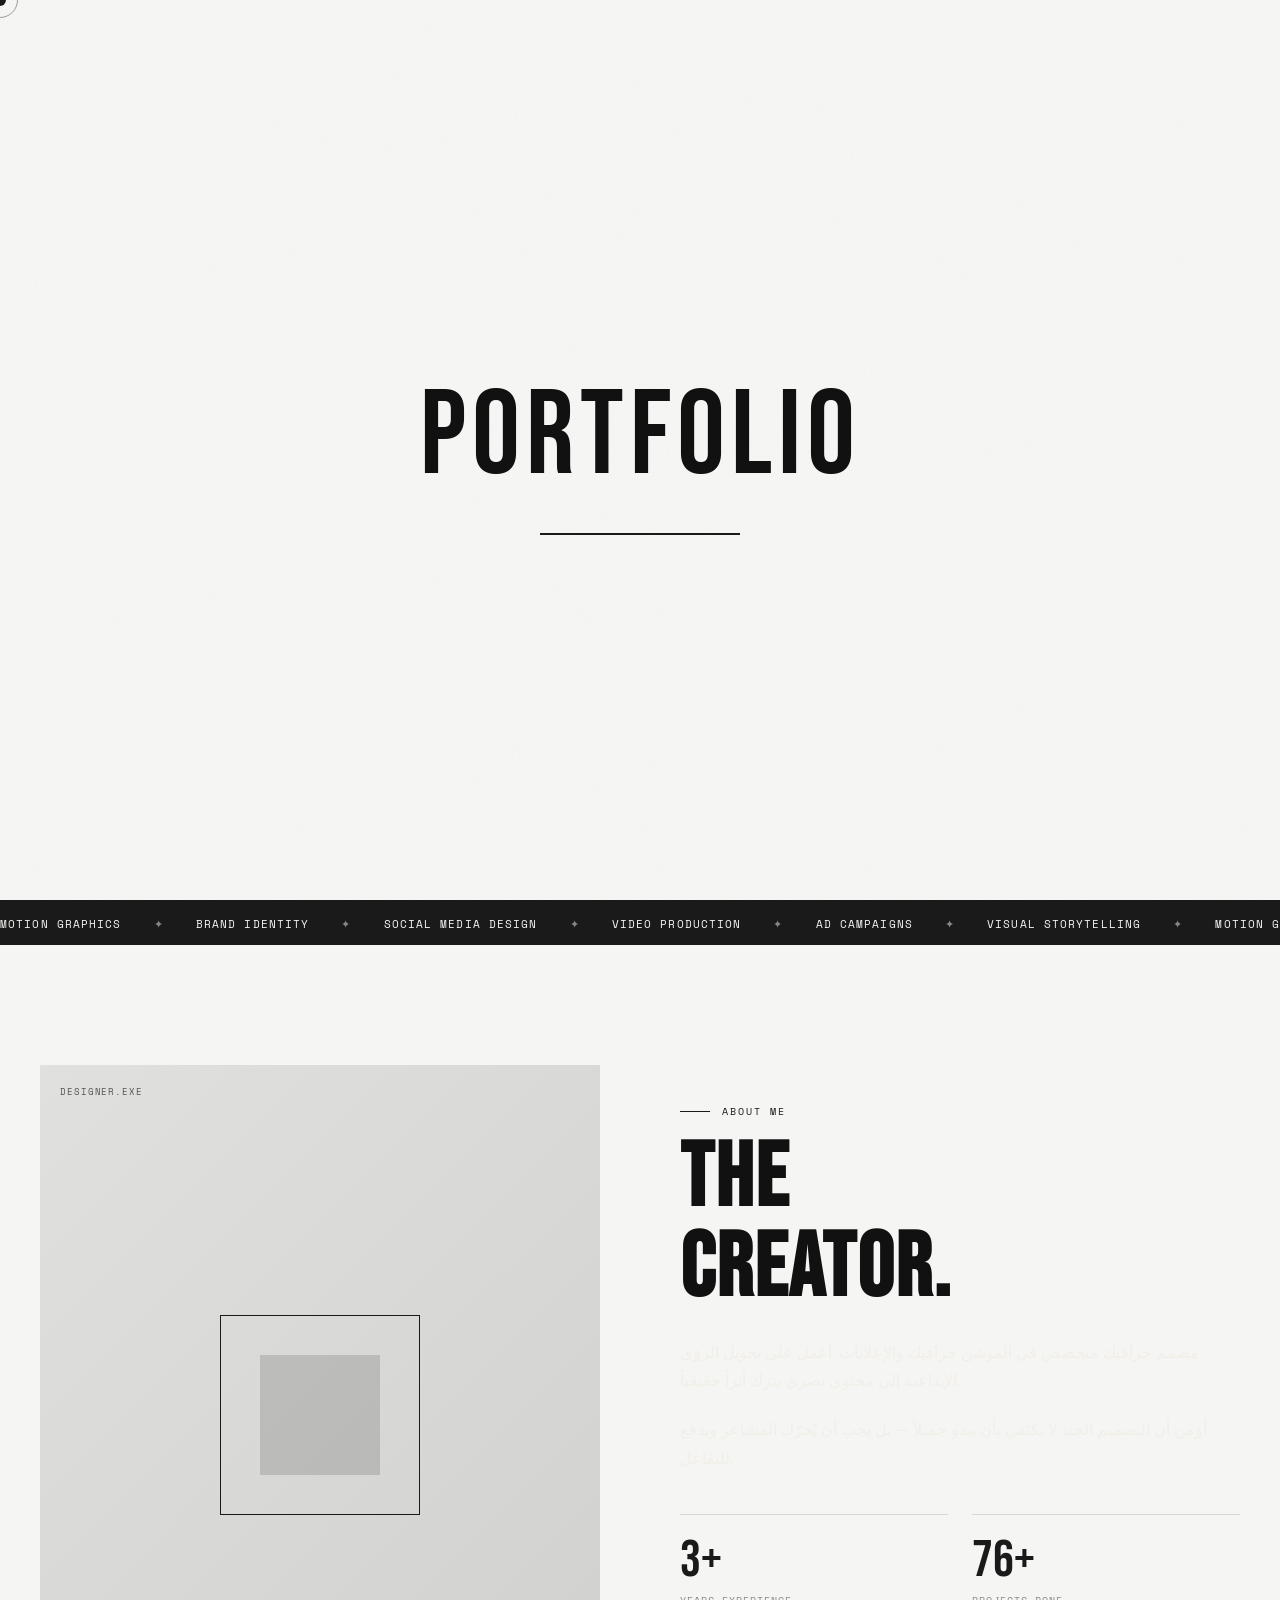
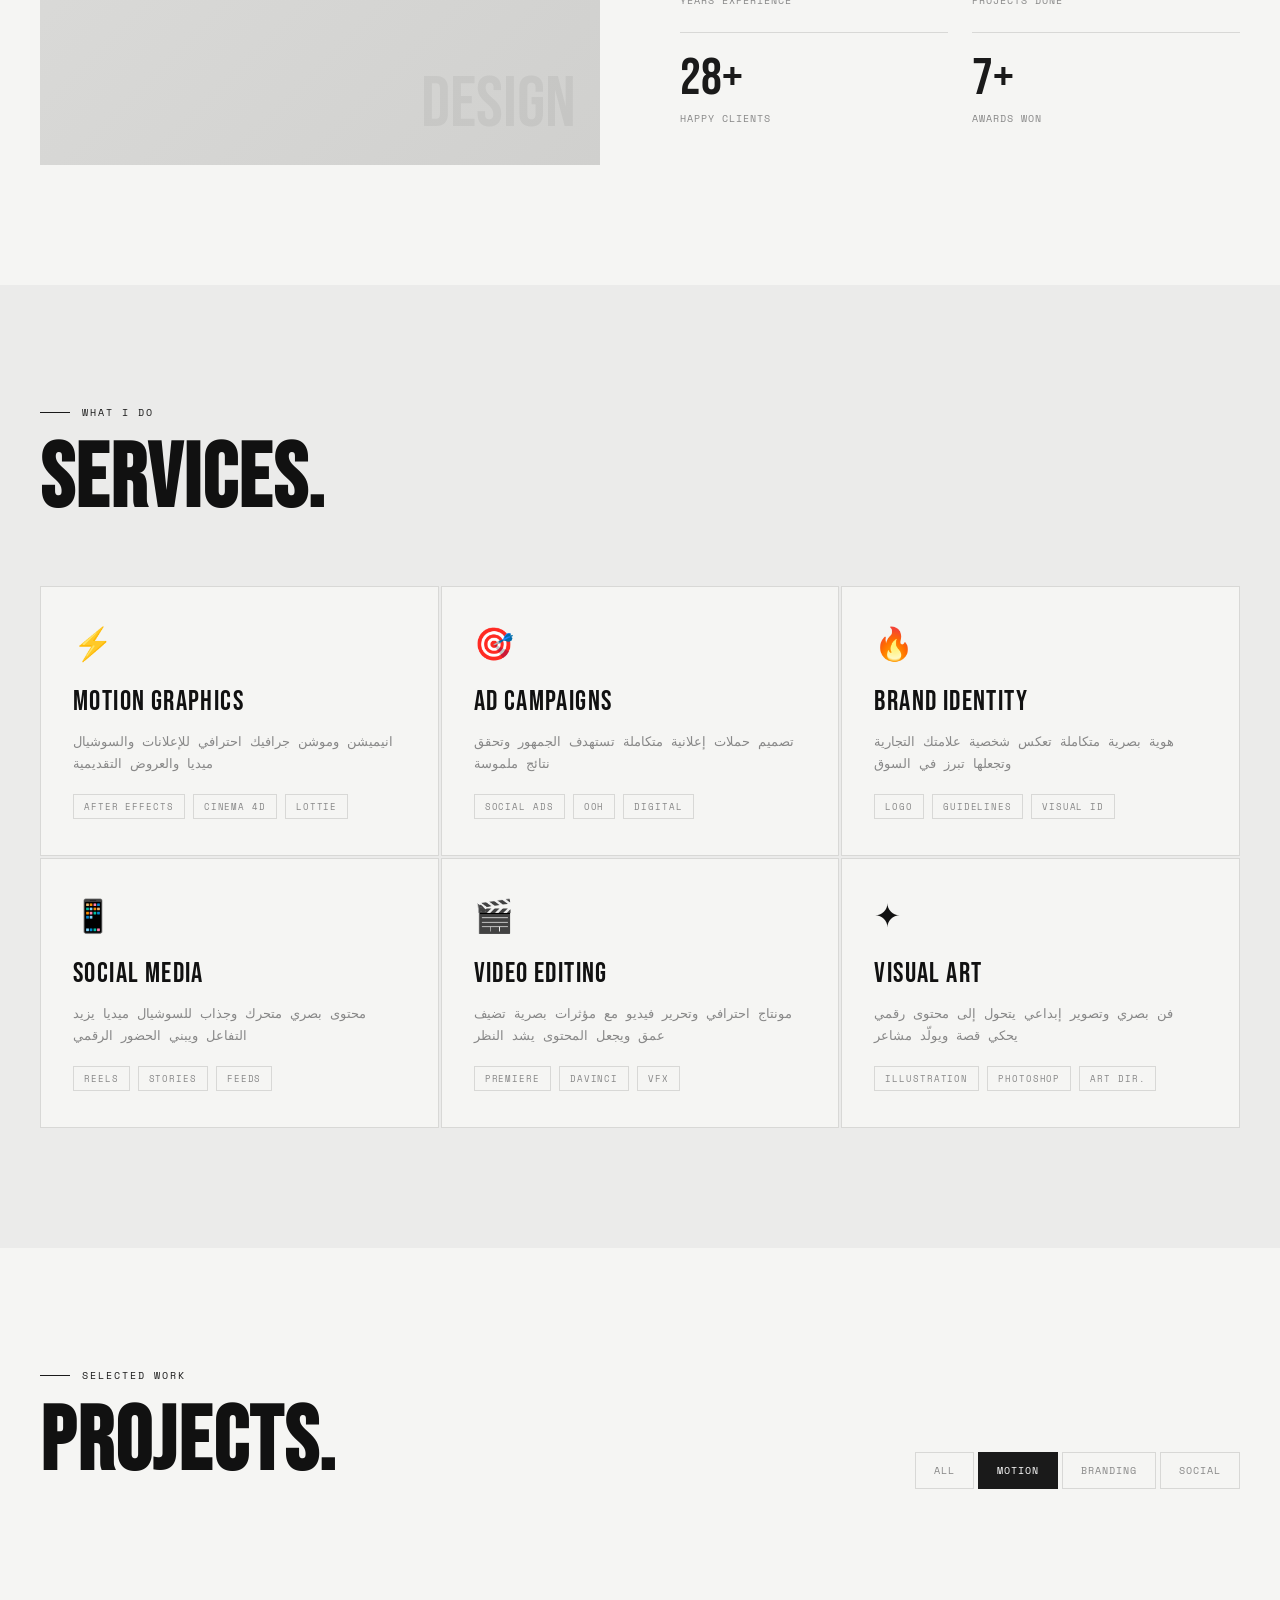
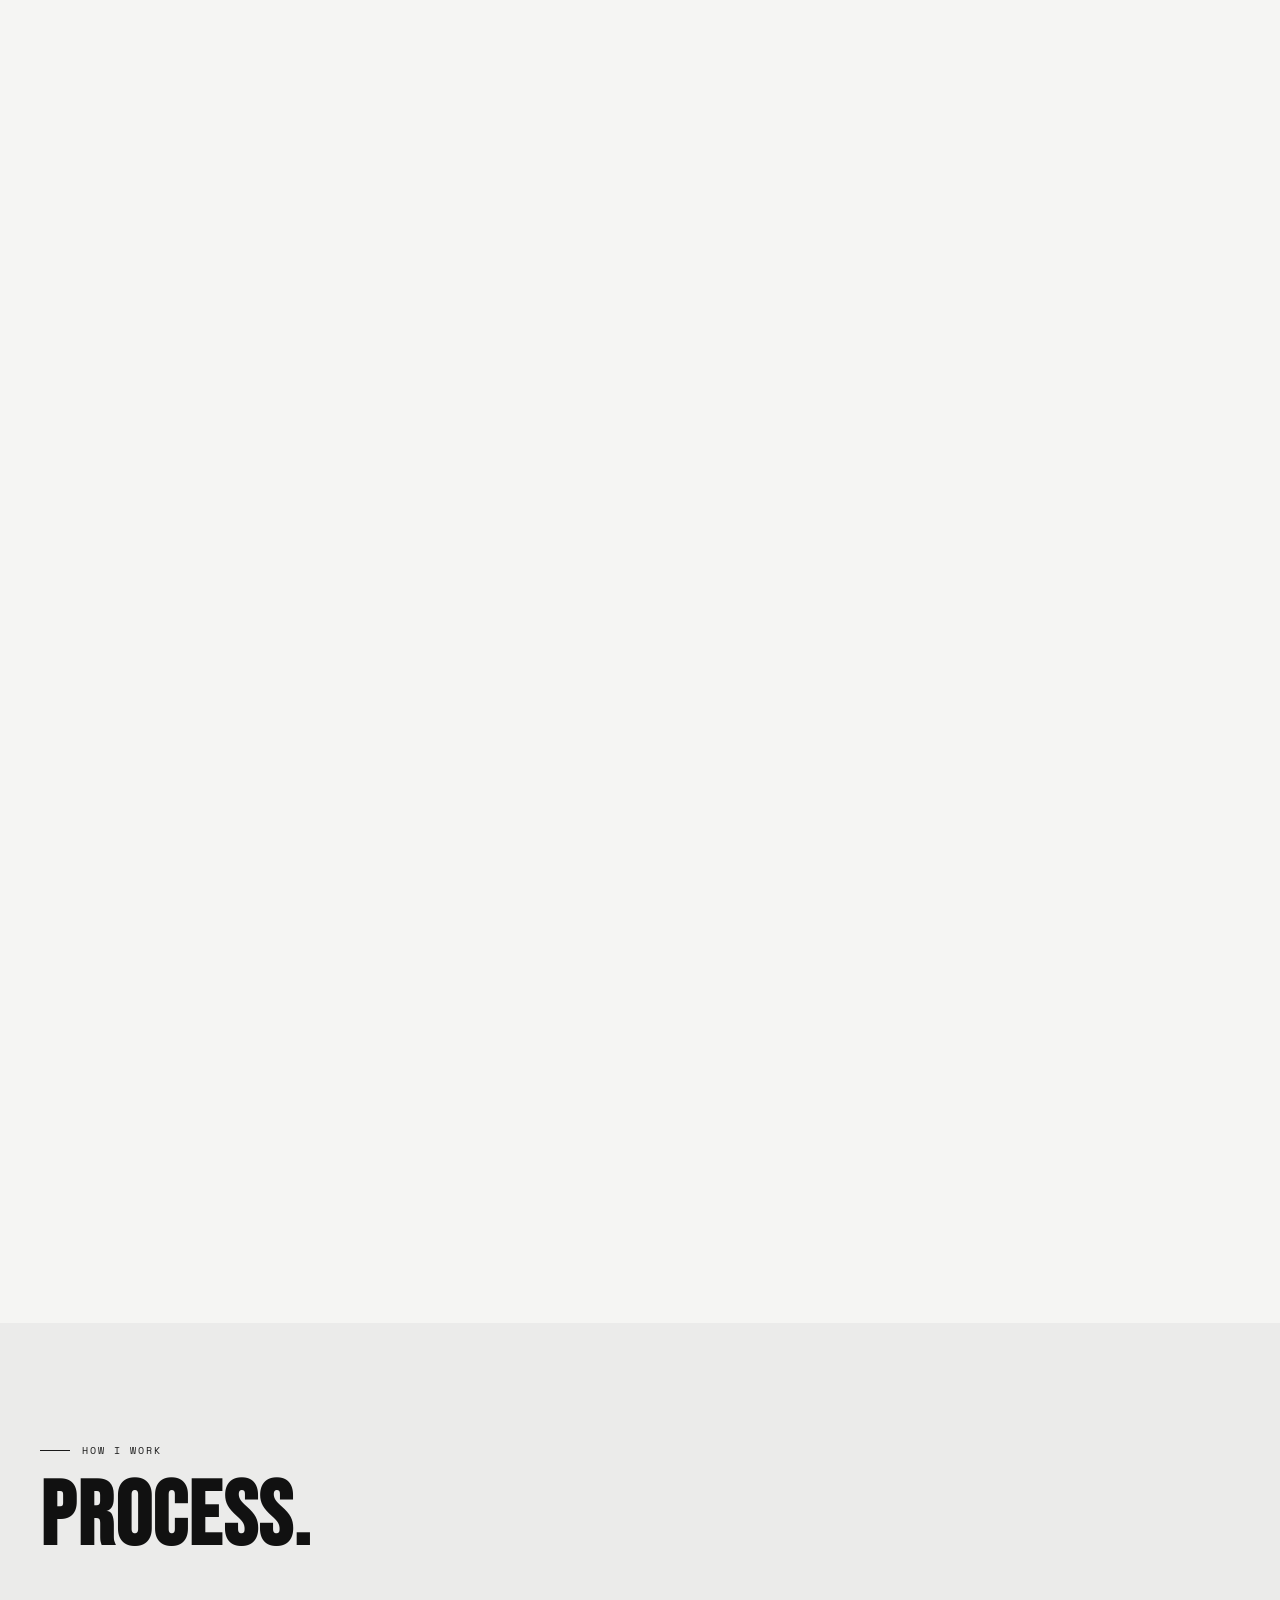
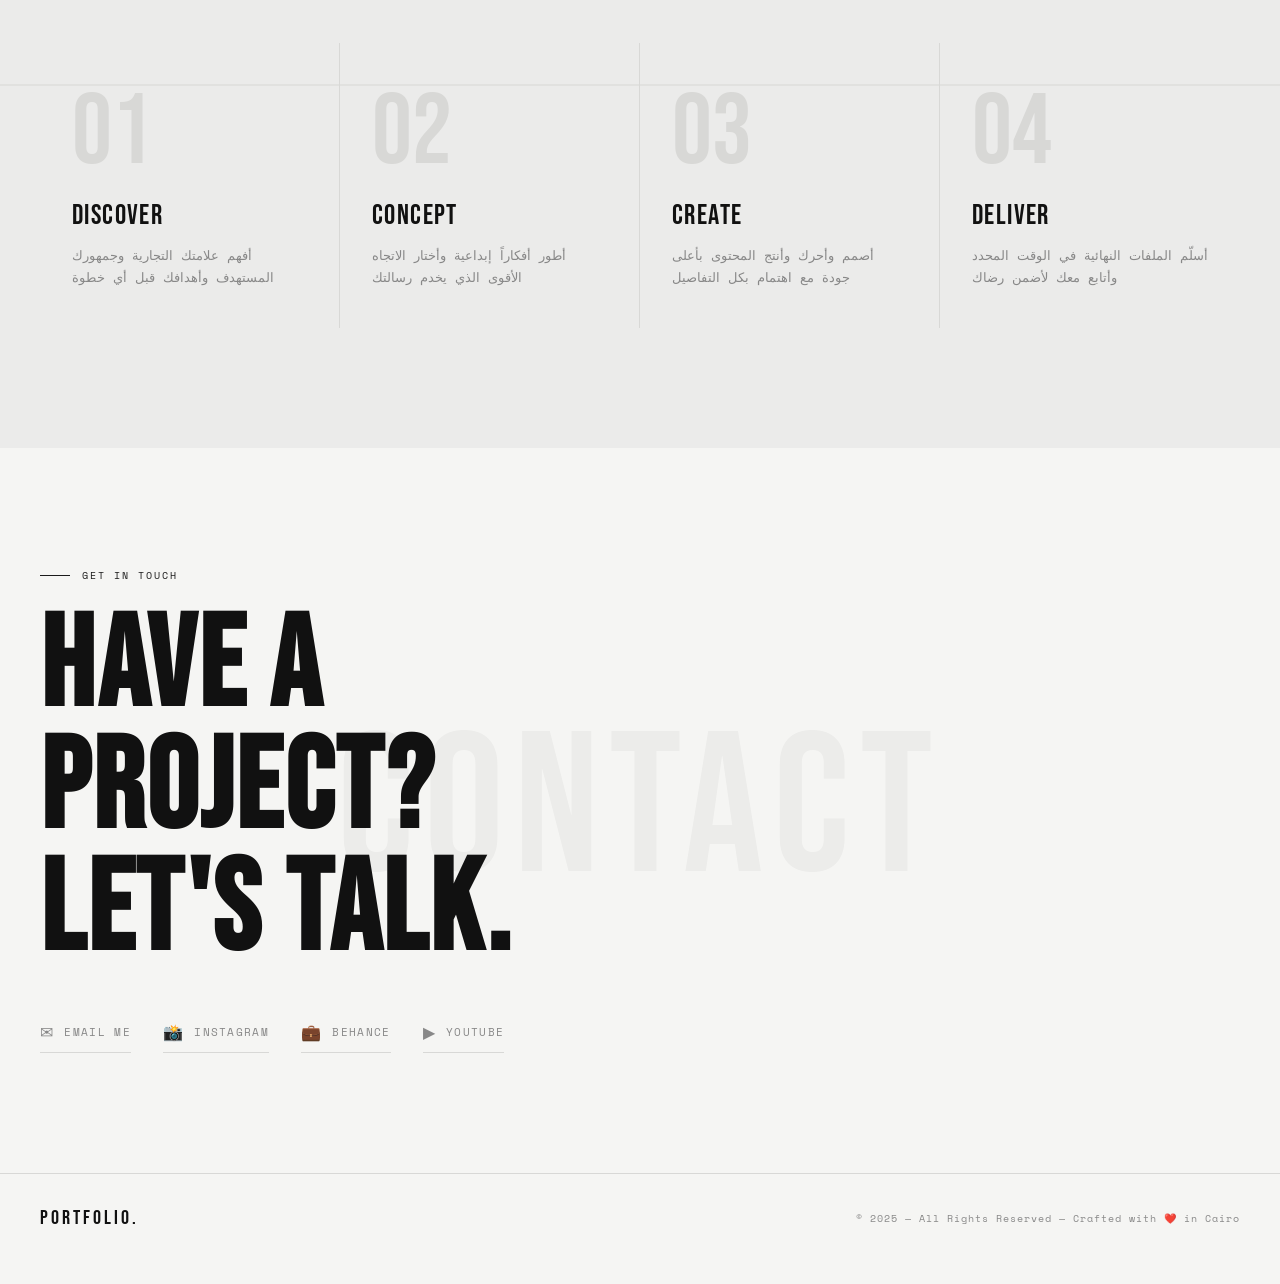
<file: index.html>
<!DOCTYPE html>
<html lang="en">

<head>
    <meta charset="UTF-8">
    <meta name="viewport" content="width=device-width, initial-scale=1.0">
    <title>PORTFOLIO — Motion & Visual Design</title>
    <link rel="preconnect" href="https://fonts.googleapis.com">
    <link
        href="https://fonts.googleapis.com/css2?family=Bebas+Neue&family=Space+Mono:ital,wght@0,400;0,700;1,400&family=DM+Sans:wght@300;400;500&display=swap"
        rel="stylesheet">
    <style>
        :root {
            --bg: #f5f5f3;
            --surface: #ebebea;
            --border: #d8d8d6;
            --accent: #1a1a1a;
            --accent2: #555555;
            --text: #111111;
            --muted: #888888;
            --font-display: 'Bebas Neue', sans-serif;
            --font-mono: 'Space Mono', monospace;
            --font-body: 'DM Sans', sans-serif;
        }

        *,
        *::before,
        *::after {
            box-sizing: border-box;
            margin: 0;
            padding: 0;
        }

        html {
            scroll-behavior: smooth;
        }

        body {
            background: var(--bg);
            color: var(--text);
            font-family: var(--font-body);
            overflow-x: hidden;
            cursor: none;
        }

        /* CUSTOM CURSOR */
        #cursor {
            width: 12px;
            height: 12px;
            background: var(--accent);
            border-radius: 50%;
            position: fixed;
            top: 0;
            left: 0;
            pointer-events: none;
            z-index: 9999;
            transition: transform 0.15s ease, width 0.2s, height 0.2s, background 0.2s;
            transform: translate(-50%, -50%);
        }

        #cursor-ring {
            width: 36px;
            height: 36px;
            border: 1px solid rgba(26, 26, 26, 0.4);
            border-radius: 50%;
            position: fixed;
            top: 0;
            left: 0;
            pointer-events: none;
            z-index: 9998;
            transform: translate(-50%, -50%);
            transition: all 0.35s cubic-bezier(0.23, 1, 0.32, 1);
        }

        body:hover #cursor {
            opacity: 1;
        }

        .hoverable:hover~* #cursor,
        a:hover #cursor {
            transform: translate(-50%, -50%) scale(2);
        }

        /* NOISE OVERLAY */
        body::before {
            content: '';
            position: fixed;
            inset: 0;
            background-image: url("data:image/svg+xml,%3Csvg viewBox='0 0 256 256' xmlns='http://www.w3.org/2000/svg'%3E%3Cfilter id='noise'%3E%3CfeTurbulence type='fractalNoise' baseFrequency='0.9' numOctaves='4' stitchTiles='stitch'/%3E%3C/filter%3E%3Crect width='100%25' height='100%25' filter='url(%23noise)' opacity='0.04'/%3E%3C/svg%3E");
            pointer-events: none;
            z-index: 9000;
            opacity: 0.15;
        }

        /* LOADER */
        #loader {
            position: fixed;
            inset: 0;
            background: var(--bg);
            z-index: 8000;
            display: flex;
            align-items: center;
            justify-content: center;
            flex-direction: column;
            transition: opacity 0.6s ease, visibility 0.6s;
        }

        #loader.hidden {
            opacity: 0;
            visibility: hidden;
        }

        .loader-text {
            font-family: var(--font-display);
            font-size: clamp(60px, 12vw, 120px);
            letter-spacing: 0.05em;
            overflow: hidden;
        }

        .loader-text span {
            display: inline-block;
            animation: slideUp 0.8s cubic-bezier(0.23, 1, 0.32, 1) forwards;
            opacity: 0;
            transform: translateY(100%);
        }

        .loader-bar {
            width: 200px;
            height: 2px;
            background: var(--border);
            margin-top: 24px;
            overflow: hidden;
        }

        .loader-bar-fill {
            height: 100%;
            background: var(--accent);
            animation: loadBar 1.8s cubic-bezier(0.23, 1, 0.32, 1) forwards;
            width: 0;
        }

        @keyframes loadBar {
            to {
                width: 100%;
            }
        }

        @keyframes slideUp {
            to {
                opacity: 1;
                transform: translateY(0);
            }
        }

        /* NAV */
        nav {
            position: fixed;
            top: 0;
            left: 0;
            right: 0;
            z-index: 100;
            display: flex;
            align-items: center;
            justify-content: space-between;
            padding: 20px 40px;
            mix-blend-mode: difference;
        }

        .nav-logo {
            font-family: var(--font-display);
            font-size: 22px;
            letter-spacing: 0.15em;
            color: var(--text);
            text-decoration: none;
        }

        .nav-links {
            display: flex;
            gap: 32px;
            list-style: none;
        }

        .nav-links a {
            font-family: var(--font-mono);
            font-size: 11px;
            letter-spacing: 0.1em;
            text-transform: uppercase;
            color: var(--text);
            text-decoration: none;
            opacity: 0.6;
            transition: opacity 0.2s;
        }

        .nav-links a:hover {
            opacity: 1;
        }

        /* HERO */
        #hero {
            min-height: 100vh;
            display: flex;
            flex-direction: column;
            justify-content: flex-end;
            padding: 0 40px 60px;
            position: relative;
            overflow: hidden;
        }

        .hero-marquee-bg {
            position: absolute;
            top: 0;
            left: 0;
            right: 0;
            height: 100%;
            display: flex;
            align-items: center;
            overflow: hidden;
            opacity: 0.04;
            pointer-events: none;
        }

        .hero-marquee-text {
            font-family: var(--font-display);
            font-size: clamp(120px, 20vw, 220px);
            white-space: nowrap;
            animation: marquee 12s linear infinite;
            letter-spacing: 0.05em;
        }

        @keyframes marquee {
            from {
                transform: translateX(0);
            }

            to {
                transform: translateX(-50%);
            }
        }

        .hero-tag {
            font-family: var(--font-mono);
            font-size: 11px;
            letter-spacing: 0.15em;
            text-transform: uppercase;
            color: var(--accent);
            margin-bottom: 20px;
            opacity: 0;
            animation: fadeUp 0.8s 2s ease forwards;
        }

        .hero-title {
            font-family: var(--font-display);
            font-size: clamp(80px, 14vw, 180px);
            line-height: 0.9;
            letter-spacing: 0.02em;
            overflow: hidden;
            opacity: 0;
            animation: fadeUp 1s 2.1s cubic-bezier(0.23, 1, 0.32, 1) forwards;
        }

        .hero-title em {
            font-style: normal;
            color: var(--accent);
            -webkit-text-stroke: 0px;
        }

        .hero-subtitle {
            font-family: var(--font-body);
            font-size: clamp(14px, 1.5vw, 18px);
            font-weight: 300;
            color: var(--muted);
            margin-top: 28px;
            max-width: 480px;
            line-height: 1.7;
            opacity: 0;
            animation: fadeUp 0.8s 2.4s ease forwards;
        }

        .hero-cta {
            margin-top: 48px;
            display: flex;
            gap: 20px;
            align-items: center;
            opacity: 0;
            animation: fadeUp 0.8s 2.6s ease forwards;
        }

        .btn-primary {
            font-family: var(--font-mono);
            font-size: 12px;
            letter-spacing: 0.12em;
            text-transform: uppercase;
            padding: 16px 36px;
            background: var(--accent);
            color: #fff;
            text-decoration: none;
            display: inline-block;
            clip-path: polygon(0 0, calc(100% - 12px) 0, 100% 12px, 100% 100%, 12px 100%, 0 calc(100% - 12px));
            transition: background 0.2s, transform 0.2s;
        }

        .btn-primary:hover {
            background: #333;
            transform: translateY(-2px);
        }

        .btn-ghost {
            font-family: var(--font-mono);
            font-size: 12px;
            letter-spacing: 0.12em;
            text-transform: uppercase;
            color: var(--muted);
            text-decoration: none;
            display: flex;
            align-items: center;
            gap: 8px;
            transition: color 0.2s, gap 0.2s;
        }

        .btn-ghost:hover {
            color: var(--text);
            gap: 14px;
        }

        .btn-ghost::after {
            content: '→';
        }

        .hero-scroll-indicator {
            position: absolute;
            bottom: 60px;
            right: 40px;
            display: flex;
            flex-direction: column;
            align-items: center;
            gap: 8px;
            opacity: 0;
            animation: fadeUp 0.8s 3s ease forwards;
        }

        .scroll-line {
            width: 1px;
            height: 60px;
            background: linear-gradient(to bottom, transparent, var(--accent));
            animation: scrollPulse 2s ease infinite;
        }

        @keyframes scrollPulse {

            0%,
            100% {
                opacity: 0.3;
                transform: scaleY(0.8);
            }

            50% {
                opacity: 1;
                transform: scaleY(1);
            }
        }

        .scroll-txt {
            font-family: var(--font-mono);
            font-size: 9px;
            letter-spacing: 0.15em;
            text-transform: uppercase;
            color: var(--muted);
            writing-mode: vertical-rl;
        }

        @keyframes fadeUp {
            from {
                opacity: 0;
                transform: translateY(30px);
            }

            to {
                opacity: 1;
                transform: translateY(0);
            }
        }

        /* TICKER BAR */
        .ticker-bar {
            background: var(--accent);
            padding: 12px 0;
            overflow: hidden;
            white-space: nowrap;
        }

        .ticker-content {
            display: inline-block;
            animation: ticker 20s linear infinite;
            font-family: var(--font-mono);
            font-size: 11px;
            letter-spacing: 0.1em;
            text-transform: uppercase;
            color: #f5f5f3;
        }

        .ticker-sep {
            margin: 0 24px;
            opacity: 0.5;
        }

        @keyframes ticker {
            from {
                transform: translateX(0);
            }

            to {
                transform: translateX(-50%);
            }
        }

        /* SECTIONS */
        section {
            padding: 120px 40px;
        }

        .section-label {
            font-family: var(--font-mono);
            font-size: 10px;
            letter-spacing: 0.2em;
            text-transform: uppercase;
            color: var(--accent);
            margin-bottom: 16px;
            display: flex;
            align-items: center;
            gap: 12px;
        }

        .section-label::before {
            content: '';
            width: 30px;
            height: 1px;
            background: var(--accent);
        }

        .section-title {
            font-family: var(--font-display);
            font-size: clamp(50px, 7vw, 90px);
            line-height: 1;
            letter-spacing: 0.02em;
        }

        /* ABOUT */
        #about {
            display: grid;
            grid-template-columns: 1fr 1fr;
            gap: 80px;
            align-items: center;
        }

        .about-visual {
            position: relative;
            aspect-ratio: 4/5;
            background: var(--surface);
            overflow: hidden;
        }

        .about-visual-inner {
            position: absolute;
            inset: 0;
            background: linear-gradient(135deg, #e0e0de 0%, #d0d0ce 100%);
            display: flex;
            align-items: center;
            justify-content: center;
        }

        .about-shape {
            width: 200px;
            height: 200px;
            border: 1px solid var(--accent);
            animation: morphShape 6s ease infinite;
        }

        @keyframes morphShape {

            0%,
            100% {
                border-radius: 0;
                transform: rotate(0deg) scale(1);
            }

            33% {
                border-radius: 50%;
                transform: rotate(45deg) scale(0.8);
            }

            66% {
                border-radius: 30%;
                transform: rotate(90deg) scale(1.1);
            }
        }

        .about-shape-2 {
            position: absolute;
            width: 120px;
            height: 120px;
            background: var(--accent);
            opacity: 0.15;
            animation: morphShape 6s ease infinite reverse;
        }

        .about-visual::after {
            content: 'DESIGN';
            position: absolute;
            bottom: 24px;
            right: 24px;
            font-family: var(--font-display);
            font-size: 72px;
            color: rgba(26, 26, 26, 0.06);
            line-height: 1;
        }

        .about-corner {
            position: absolute;
            top: 20px;
            left: 20px;
            font-family: var(--font-mono);
            font-size: 9px;
            letter-spacing: 0.1em;
            color: var(--accent);
            opacity: 0.7;
        }

        .about-text p {
            font-size: 16px;
            line-height: 1.8;
            color: rgba(240, 236, 228, 0.75);
            margin-bottom: 20px;
        }

        .about-stats {
            display: grid;
            grid-template-columns: 1fr 1fr;
            gap: 24px;
            margin-top: 40px;
        }

        .stat {
            border-top: 1px solid var(--border);
            padding-top: 20px;
        }

        .stat-num {
            font-family: var(--font-display);
            font-size: 52px;
            line-height: 1;
            color: var(--accent);
        }

        .stat-label {
            font-family: var(--font-mono);
            font-size: 10px;
            letter-spacing: 0.1em;
            text-transform: uppercase;
            color: var(--muted);
            margin-top: 6px;
        }

        /* SKILLS */
        #skills {
            background: var(--surface);
        }

        .skills-grid {
            display: grid;
            grid-template-columns: repeat(3, 1fr);
            gap: 2px;
            margin-top: 60px;
        }

        .skill-card {
            background: var(--bg);
            padding: 36px 32px;
            border: 1px solid var(--border);
            transition: border-color 0.3s, transform 0.3s;
            position: relative;
            overflow: hidden;
        }

        .skill-card::before {
            content: '';
            position: absolute;
            top: 0;
            left: 0;
            width: 3px;
            height: 0;
            background: var(--accent);
            transition: height 0.3s;
        }

        .skill-card:hover {
            border-color: rgba(255, 60, 0, 0.3);
            transform: translateY(-4px);
        }

        .skill-card:hover::before {
            height: 100%;
        }

        .skill-icon {
            font-size: 32px;
            margin-bottom: 20px;
            display: block;
        }

        .skill-name {
            font-family: var(--font-display);
            font-size: 28px;
            letter-spacing: 0.05em;
            margin-bottom: 12px;
        }

        .skill-desc {
            font-size: 13px;
            line-height: 1.7;
            color: var(--muted);
            font-family: var(--font-mono);
        }

        .skill-tags {
            display: flex;
            flex-wrap: wrap;
            gap: 8px;
            margin-top: 20px;
        }

        .tag {
            font-family: var(--font-mono);
            font-size: 9px;
            letter-spacing: 0.1em;
            text-transform: uppercase;
            padding: 5px 10px;
            border: 1px solid var(--border);
            color: var(--muted);
            transition: all 0.2s;
        }

        .skill-card:hover .tag {
            border-color: var(--accent);
            color: var(--accent);
        }

        /* PORTFOLIO */
        #portfolio {}

        .portfolio-header {
            display: flex;
            justify-content: space-between;
            align-items: flex-end;
            margin-bottom: 60px;
        }

        .portfolio-filter {
            display: flex;
            gap: 4px;
        }

        .filter-btn {
            font-family: var(--font-mono);
            font-size: 10px;
            letter-spacing: 0.1em;
            text-transform: uppercase;
            padding: 10px 18px;
            border: 1px solid var(--border);
            background: transparent;
            color: var(--muted);
            cursor: none;
            transition: all 0.2s;
        }

        .filter-btn.active,
        .filter-btn:hover {
            background: var(--accent);
            color: #fff;
            border-color: var(--accent);
        }

        .portfolio-grid {
            display: grid;
            grid-template-columns: repeat(12, 1fr);
            grid-template-rows: auto;
            gap: 16px;
        }

        .work-item {
            position: relative;
            overflow: hidden;
            background: var(--surface);
            cursor: none;
            transition: transform 0.4s cubic-bezier(0.23, 1, 0.32, 1);
        }

        .work-item:hover {
            transform: scale(0.98);
        }

        .work-item:nth-child(1) {
            grid-column: span 7;
            grid-row: span 1;
        }

        .work-item:nth-child(2) {
            grid-column: span 5;
            grid-row: span 1;
        }

        .work-item:nth-child(3) {
            grid-column: span 4;
            grid-row: span 1;
        }

        .work-item:nth-child(4) {
            grid-column: span 4;
            grid-row: span 1;
        }

        .work-item:nth-child(5) {
            grid-column: span 4;
            grid-row: span 1;
        }

        .work-item:nth-child(6) {
            grid-column: span 8;
            grid-row: span 1;
        }

        .work-item:nth-child(7) {
            grid-column: span 4;
            grid-row: span 1;
        }

        .work-canvas {
            width: 100%;
            aspect-ratio: 16/10;
            display: block;
            position: relative;
            overflow: hidden;
        }

        .work-item:nth-child(2) .work-canvas,
        .work-item:nth-child(3) .work-canvas,
        .work-item:nth-child(4) .work-canvas,
        .work-item:nth-child(7) .work-canvas {
            aspect-ratio: 4/3;
        }

        .work-canvas canvas {
            width: 100%;
            height: 100%;
            display: block;
        }

        .work-overlay {
            position: absolute;
            inset: 0;
            background: rgba(8, 8, 8, 0);
            display: flex;
            flex-direction: column;
            justify-content: flex-end;
            padding: 28px;
            transition: background 0.3s;
        }

        .work-item:hover .work-overlay {
            background: rgba(8, 8, 8, 0.75);
        }

        .work-info {
            transform: translateY(20px);
            opacity: 0;
            transition: all 0.3s;
        }

        .work-item:hover .work-info {
            transform: translateY(0);
            opacity: 1;
        }

        .work-cat {
            font-family: var(--font-mono);
            font-size: 9px;
            letter-spacing: 0.15em;
            text-transform: uppercase;
            color: var(--accent);
            margin-bottom: 6px;
        }

        .work-name {
            font-family: var(--font-display);
            font-size: 28px;
            letter-spacing: 0.05em;
        }

        .work-year {
            font-family: var(--font-mono);
            font-size: 10px;
            color: var(--muted);
            margin-top: 4px;
        }

        /* PROCESS */
        #process {
            background: var(--surface);
            position: relative;
            overflow: hidden;
        }

        #process::before {
            content: '';
            position: absolute;
            top: 50%;
            left: 0;
            right: 0;
            height: 1px;
            background: var(--border);
            transform: translateY(-50%);
        }

        .process-steps {
            display: grid;
            grid-template-columns: repeat(4, 1fr);
            gap: 0;
            margin-top: 80px;
            position: relative;
        }

        .process-step {
            padding: 40px 32px;
            border-right: 1px solid var(--border);
            position: relative;
        }

        .process-step:last-child {
            border-right: none;
        }

        .step-num {
            font-family: var(--font-display);
            font-size: 100px;
            line-height: 1;
            color: var(--border);
            margin-bottom: 16px;
            transition: color 0.3s;
        }

        .process-step:hover .step-num {
            color: rgba(255, 60, 0, 0.15);
        }

        .step-title {
            font-family: var(--font-display);
            font-size: 28px;
            letter-spacing: 0.05em;
            margin-bottom: 12px;
        }

        .step-desc {
            font-size: 13px;
            line-height: 1.7;
            color: var(--muted);
            font-family: var(--font-mono);
        }

        /* CONTACT */
        #contact {
            min-height: 80vh;
            display: flex;
            flex-direction: column;
            justify-content: center;
            position: relative;
            overflow: hidden;
        }

        .contact-bg-text {
            position: absolute;
            top: 50%;
            left: 50%;
            transform: translate(-50%, -50%);
            font-family: var(--font-display);
            font-size: clamp(100px, 16vw, 200px);
            white-space: nowrap;
            color: rgba(26, 26, 26, 0.04);
            pointer-events: none;
            letter-spacing: 0.05em;
        }

        .contact-content {
            position: relative;
            z-index: 1;
        }

        .contact-big {
            font-family: var(--font-display);
            font-size: clamp(60px, 10vw, 130px);
            line-height: 0.95;
            letter-spacing: 0.02em;
            margin-top: 24px;
            margin-bottom: 48px;
        }

        .contact-big a {
            color: var(--text);
            text-decoration: none;
            transition: color 0.2s;
            position: relative;
        }

        .contact-big a:hover {
            color: var(--accent);
        }

        .contact-links {
            display: flex;
            gap: 32px;
            flex-wrap: wrap;
        }

        .contact-link {
            font-family: var(--font-mono);
            font-size: 11px;
            letter-spacing: 0.12em;
            text-transform: uppercase;
            color: var(--muted);
            text-decoration: none;
            display: flex;
            align-items: center;
            gap: 10px;
            border-bottom: 1px solid var(--border);
            padding-bottom: 8px;
            transition: all 0.2s;
        }

        .contact-link:hover {
            color: var(--text);
            border-color: var(--accent);
            gap: 16px;
        }

        .contact-link span {
            font-size: 16px;
        }

        /* FOOTER */
        footer {
            border-top: 1px solid var(--border);
            padding: 32px 40px;
            display: flex;
            justify-content: space-between;
            align-items: center;
        }

        .footer-logo {
            font-family: var(--font-display);
            font-size: 20px;
            letter-spacing: 0.15em;
        }

        .footer-copy {
            font-family: var(--font-mono);
            font-size: 10px;
            letter-spacing: 0.1em;
            color: var(--muted);
        }

        /* SCROLL ANIMATIONS */
        .reveal {
            opacity: 0;
            transform: translateY(40px);
            transition: opacity 0.8s cubic-bezier(0.23, 1, 0.32, 1), transform 0.8s cubic-bezier(0.23, 1, 0.32, 1);
        }

        .reveal.visible {
            opacity: 1;
            transform: translateY(0);
        }

        .reveal-delay-1 {
            transition-delay: 0.1s;
        }

        .reveal-delay-2 {
            transition-delay: 0.2s;
        }

        .reveal-delay-3 {
            transition-delay: 0.3s;
        }

        .reveal-delay-4 {
            transition-delay: 0.4s;
        }

        /* MOBILE */
        @media (max-width: 768px) {
            nav {
                padding: 16px 20px;
            }

            .nav-links {
                display: none;
            }

            section {
                padding: 80px 20px;
            }

            #about {
                grid-template-columns: 1fr;
                gap: 40px;
            }

            .about-visual {
                aspect-ratio: 4/3;
            }

            .skills-grid {
                grid-template-columns: 1fr;
            }

            .portfolio-grid {
                grid-template-columns: 1fr 1fr;
            }

            .work-item:nth-child(n) {
                grid-column: span 2;
            }

            .process-steps {
                grid-template-columns: 1fr 1fr;
            }

            .contact-links {
                flex-direction: column;
                gap: 16px;
            }

            footer {
                flex-direction: column;
                gap: 12px;
                text-align: center;
            }

            #hero {
                padding: 0 20px 60px;
            }

            .hero-scroll-indicator {
                display: none;
            }

            .portfolio-header {
                flex-direction: column;
                align-items: flex-start;
                gap: 20px;
            }

            .portfolio-filter {
                flex-wrap: wrap;
            }
        }
    </style>
</head>

<body>

    <!-- CURSOR -->
    <div id="cursor"></div>
    <div id="cursor-ring"></div>

    <!-- LOADER -->
    <div id="loader">
        <div class="loader-text">
            <span style="animation-delay:0s">P</span><span style="animation-delay:0.05s">O</span><span
                style="animation-delay:0.1s">R</span><span style="animation-delay:0.15s">T</span><span
                style="animation-delay:0.2s">F</span><span style="animation-delay:0.25s">O</span><span
                style="animation-delay:0.3s">L</span><span style="animation-delay:0.35s">I</span><span
                style="animation-delay:0.4s">O</span>
        </div>
        <div class="loader-bar">
            <div class="loader-bar-fill"></div>
        </div>
    </div>

    <!-- NAV -->
    <nav>
        <a href="#" class="nav-logo">PORTFOLIO.</a>
        <ul class="nav-links">
            <li><a href="#about">About</a></li>
            <li><a href="#portfolio">Work</a></li>
            <li><a href="#skills">Skills</a></li>
            <li><a href="#contact">Contact</a></li>
        </ul>
    </nav>

    <!-- HERO -->
    <section id="hero">
        <div class="hero-marquee-bg">
            <div class="hero-marquee-text">MOTION — GRAPHIC — VISUAL — BRANDING — DESIGN — MOTION — GRAPHIC — VISUAL —
                BRANDING — DESIGN — &nbsp;</div>
        </div>
        <div class="hero-tag">Motion & Graphic Designer — Cairo, Egypt</div>
        <h1 class="hero-title">DESIGN<br>THAT<br><em>MOVES.</em></h1>
        <p class="hero-subtitle">موشن جرافيك وإعلانات تصل للجمهور. أحول الأفكار إلى تجارب بصرية لا تُنسى.</p>
        <div class="hero-cta">
            <a href="#portfolio" class="btn-primary">View Work</a>
            <a href="#contact" class="btn-ghost">Let's Talk</a>
        </div>
        <div class="hero-scroll-indicator">
            <div class="scroll-txt">Scroll</div>
            <div class="scroll-line"></div>
        </div>
    </section>

    <!-- TICKER -->
    <div class="ticker-bar">
        <span class="ticker-content">
            Motion Graphics <span class="ticker-sep">✦</span> Brand Identity <span class="ticker-sep">✦</span> Social
            Media Design <span class="ticker-sep">✦</span> Video Production <span class="ticker-sep">✦</span> Ad
            Campaigns <span class="ticker-sep">✦</span> Visual Storytelling <span class="ticker-sep">✦</span>
            Motion Graphics <span class="ticker-sep">✦</span> Brand Identity <span class="ticker-sep">✦</span> Social
            Media Design <span class="ticker-sep">✦</span> Video Production <span class="ticker-sep">✦</span> Ad
            Campaigns <span class="ticker-sep">✦</span> Visual Storytelling <span class="ticker-sep">✦</span>
        </span>
    </div>

    <!-- ABOUT -->
    <section id="about">
        <div class="about-visual reveal">
            <div class="about-visual-inner">
                <div class="about-shape-2"></div>
                <div class="about-shape"></div>
            </div>
            <div class="about-corner">DESIGNER.EXE</div>
        </div>
        <div class="about-text">
            <div class="section-label reveal">About Me</div>
            <h2 class="section-title reveal reveal-delay-1">THE<br>CREATOR.</h2>
            <p class="reveal reveal-delay-2" style="margin-top:24px">مصمم جرافيك متخصص في الموشن جرافيك والإعلانات. أعمل
                على تحويل الرؤى الإبداعية إلى محتوى بصري يترك أثراً حقيقياً.</p>
            <p class="reveal reveal-delay-2">أؤمن أن التصميم الجيد لا يكتفي بأن يبدو جميلاً — بل يجب أن يُحرّك المشاعر
                ويدفع للتفاعل.</p>
            <div class="about-stats">
                <div class="stat reveal reveal-delay-1">
                    <div class="stat-num counter" data-target="5">0</div>
                    <div class="stat-label">Years Experience</div>
                </div>
                <div class="stat reveal reveal-delay-2">
                    <div class="stat-num counter" data-target="120">0</div>
                    <div class="stat-label">Projects Done</div>
                </div>
                <div class="stat reveal reveal-delay-3">
                    <div class="stat-num counter" data-target="45">0</div>
                    <div class="stat-label">Happy Clients</div>
                </div>
                <div class="stat reveal reveal-delay-4">
                    <div class="stat-num counter" data-target="12">0</div>
                    <div class="stat-label">Awards Won</div>
                </div>
            </div>
        </div>
    </section>

    <!-- SKILLS -->
    <section id="skills">
        <div class="section-label reveal">What I Do</div>
        <h2 class="section-title reveal reveal-delay-1">SERVICES.</h2>
        <div class="skills-grid">
            <div class="skill-card reveal reveal-delay-1">
                <span class="skill-icon">⚡</span>
                <div class="skill-name">MOTION GRAPHICS</div>
                <div class="skill-desc">انيميشن وموشن جرافيك احترافي للإعلانات والسوشيال ميديا والعروض التقديمية</div>
                <div class="skill-tags">
                    <span class="tag">After Effects</span>
                    <span class="tag">Cinema 4D</span>
                    <span class="tag">Lottie</span>
                </div>
            </div>
            <div class="skill-card reveal reveal-delay-2">
                <span class="skill-icon">🎯</span>
                <div class="skill-name">AD CAMPAIGNS</div>
                <div class="skill-desc">تصميم حملات إعلانية متكاملة تستهدف الجمهور وتحقق نتائج ملموسة</div>
                <div class="skill-tags">
                    <span class="tag">Social Ads</span>
                    <span class="tag">OOH</span>
                    <span class="tag">Digital</span>
                </div>
            </div>
            <div class="skill-card reveal reveal-delay-3">
                <span class="skill-icon">🔥</span>
                <div class="skill-name">BRAND IDENTITY</div>
                <div class="skill-desc">هوية بصرية متكاملة تعكس شخصية علامتك التجارية وتجعلها تبرز في السوق</div>
                <div class="skill-tags">
                    <span class="tag">Logo</span>
                    <span class="tag">Guidelines</span>
                    <span class="tag">Visual ID</span>
                </div>
            </div>
            <div class="skill-card reveal reveal-delay-1">
                <span class="skill-icon">📱</span>
                <div class="skill-name">SOCIAL MEDIA</div>
                <div class="skill-desc">محتوى بصري متحرك وجذاب للسوشيال ميديا يزيد التفاعل ويبني الحضور الرقمي</div>
                <div class="skill-tags">
                    <span class="tag">Reels</span>
                    <span class="tag">Stories</span>
                    <span class="tag">Feeds</span>
                </div>
            </div>
            <div class="skill-card reveal reveal-delay-2">
                <span class="skill-icon">🎬</span>
                <div class="skill-name">VIDEO EDITING</div>
                <div class="skill-desc">مونتاج احترافي وتحرير فيديو مع مؤثرات بصرية تضيف عمق ويجعل المحتوى يشد النظر
                </div>
                <div class="skill-tags">
                    <span class="tag">Premiere</span>
                    <span class="tag">DaVinci</span>
                    <span class="tag">VFX</span>
                </div>
            </div>
            <div class="skill-card reveal reveal-delay-3">
                <span class="skill-icon">✦</span>
                <div class="skill-name">VISUAL ART</div>
                <div class="skill-desc">فن بصري وتصوير إبداعي يتحول إلى محتوى رقمي يحكي قصة ويولّد مشاعر</div>
                <div class="skill-tags">
                    <span class="tag">Illustration</span>
                    <span class="tag">Photoshop</span>
                    <span class="tag">Art Dir.</span>
                </div>
            </div>
        </div>
    </section>

    <!-- PORTFOLIO -->
    <section id="portfolio">
        <div class="portfolio-header">
            <div>
                <div class="section-label reveal">Selected Work</div>
                <h2 class="section-title reveal reveal-delay-1">PROJECTS.</h2>
            </div>
            <div class="portfolio-filter reveal">
                <button class="filter-btn" onclick="filterWork(this,'all')">All</button>
                <button class="filter-btn active" onclick="filterWork(this,'motion')">Motion</button>
                <button class="filter-btn" onclick="filterWork(this,'brand')">Branding</button>
                <button class="filter-btn" onclick="filterWork(this,'social')">Social</button>
            </div>
        </div>
        <div class="portfolio-grid" id="portfolioGrid">
            <!-- Work items will be generated by JS -->
        </div>
    </section>

    <!-- PROCESS -->
    <section id="process">
        <div class="section-label reveal">How I Work</div>
        <h2 class="section-title reveal reveal-delay-1">PROCESS.</h2>
        <div class="process-steps">
            <div class="process-step reveal reveal-delay-1">
                <div class="step-num">01</div>
                <div class="step-title">DISCOVER</div>
                <div class="step-desc">أفهم علامتك التجارية وجمهورك المستهدف وأهدافك قبل أي خطوة</div>
            </div>
            <div class="process-step reveal reveal-delay-2">
                <div class="step-num">02</div>
                <div class="step-title">CONCEPT</div>
                <div class="step-desc">أطور أفكاراً إبداعية وأختار الاتجاه الأقوى الذي يخدم رسالتك</div>
            </div>
            <div class="process-step reveal reveal-delay-3">
                <div class="step-num">03</div>
                <div class="step-title">CREATE</div>
                <div class="step-desc">أصمم وأحرك وأنتج المحتوى بأعلى جودة مع اهتمام بكل التفاصيل</div>
            </div>
            <div class="process-step reveal reveal-delay-4">
                <div class="step-num">04</div>
                <div class="step-title">DELIVER</div>
                <div class="step-desc">أسلّم الملفات النهائية في الوقت المحدد وأتابع معك لأضمن رضاك</div>
            </div>
        </div>
    </section>

    <!-- CONTACT -->
    <section id="contact">
        <div class="contact-bg-text">CONTACT</div>
        <div class="contact-content">
            <div class="section-label reveal">Get In Touch</div>
            <h2 class="contact-big reveal reveal-delay-1">
                HAVE A<br>PROJECT?<br><a href="mailto:hello@portfolio.com">LET'S TALK.</a>
            </h2>
            <div class="contact-links reveal reveal-delay-2">
                <a href="mailto:hello@portfolio.com" class="contact-link"><span>✉</span> Email Me</a>
                <a href="#" class="contact-link"><span>📸</span> Instagram</a>
                <a href="#" class="contact-link"><span>💼</span> Behance</a>
                <a href="#" class="contact-link"><span>▶</span> YouTube</a>
            </div>
        </div>
    </section>

    <!-- FOOTER -->
    <footer>
        <div class="footer-logo">PORTFOLIO.</div>
        <div class="footer-copy">© 2025 — All Rights Reserved — Crafted with ❤️ in Cairo</div>
    </footer>

    <script>
        // ===== CURSOR =====
        const cursor = document.getElementById('cursor');
        const ring = document.getElementById('cursor-ring');
        let mx = 0, my = 0, rx = 0, ry = 0;
        document.addEventListener('mousemove', e => { mx = e.clientX; my = e.clientY; });
        function animateCursor() {
            rx += (mx - rx) * 0.15;
            ry += (my - ry) * 0.15;
            cursor.style.left = mx + 'px';
            cursor.style.top = my + 'px';
            ring.style.left = rx + 'px';
            ring.style.top = ry + 'px';
            requestAnimationFrame(animateCursor);
        }
        animateCursor();
        document.querySelectorAll('a, button, .work-item, .skill-card').forEach(el => {
            el.addEventListener('mouseenter', () => {
                cursor.style.transform = 'translate(-50%,-50%) scale(2.5)';
                ring.style.transform = 'translate(-50%,-50%) scale(1.5)';
                ring.style.borderColor = 'rgba(26,26,26,0.8)';
            });
            el.addEventListener('mouseleave', () => {
                cursor.style.transform = 'translate(-50%,-50%) scale(1)';
                ring.style.transform = 'translate(-50%,-50%) scale(1)';
                ring.style.borderColor = 'rgba(26,26,26,0.4)';
            });
        });

        // ===== LOADER =====
        window.addEventListener('load', () => {
            setTimeout(() => {
                document.getElementById('loader').classList.add('hidden');
            }, 2000);
        });

        // ===== SCROLL REVEAL =====
        const observer = new IntersectionObserver((entries) => {
            entries.forEach(e => {
                if (e.isIntersecting) { e.target.classList.add('visible'); }
            });
        }, { threshold: 0.1 });
        document.querySelectorAll('.reveal').forEach(el => observer.observe(el));

        // ===== COUNTER =====
        const counterObs = new IntersectionObserver((entries) => {
            entries.forEach(e => {
                if (e.isIntersecting) {
                    const el = e.target;
                    const target = parseInt(el.dataset.target);
                    let current = 0;
                    const step = target / 60;
                    const timer = setInterval(() => {
                        current += step;
                        if (current >= target) { current = target; clearInterval(timer); }
                        el.textContent = Math.floor(current) + '+';
                    }, 25);
                    counterObs.unobserve(el);
                }
            });
        }, { threshold: 0.5 });
        document.querySelectorAll('.counter').forEach(el => counterObs.observe(el));

        // ===== PORTFOLIO CANVASES =====
        const projects = [
            { cat: 'motion', name: 'PULSE CAMPAIGN', year: '2024', colors: ['#1a1a1a', '#e0e0de', '#555555'], type: 'particles' },
            { cat: 'brand', name: 'NOVA BRAND', year: '2024', colors: ['#444444', '#d0d0ce', '#888888'], type: 'geometry' },
            { cat: 'social', name: 'REEL SERIES', year: '2024', colors: ['#222222', '#c8c8c6', '#666666'], type: 'wave' },
            { cat: 'motion', name: 'AD LAUNCH', year: '2023', colors: ['#333333', '#dcdcda', '#777777'], type: 'grid' },
            { cat: 'brand', name: 'BOLD IDENTITY', year: '2023', colors: ['#111111', '#e8e8e6', '#444444'], type: 'lines' },
            { cat: 'social', name: 'CONTENT PACK', year: '2023', colors: ['#555555', '#f0f0ee', '#999999'], type: 'dots' },
            { cat: 'motion', name: 'OPENER VIDEO', year: '2023', colors: ['#1a1a1a', '#d8d8d6', '#666666'], type: 'spiral' },
        ];

        const grid = document.getElementById('portfolioGrid');

        projects.forEach((p, i) => {
            const item = document.createElement('div');
            item.className = 'work-item reveal';
            item.dataset.cat = p.cat;
            item.innerHTML = `
    <div class="work-canvas"><canvas id="canvas-${i}"></canvas></div>
    <div class="work-overlay">
      <div class="work-info">
        <div class="work-cat">${p.cat}</div>
        <div class="work-name">${p.name}</div>
        <div class="work-year">${p.year}</div>
      </div>
    </div>`;
            grid.appendChild(item);
            setTimeout(() => initCanvas(i, p), 500);
        });

        function initCanvas(i, p) {
            const canvas = document.getElementById('canvas-' + i);
            if (!canvas) return;
            const ctx = canvas.getContext('2d');
            const resize = () => {
                canvas.width = canvas.offsetWidth;
                canvas.height = canvas.offsetHeight;
            };
            resize();
            new ResizeObserver(resize).observe(canvas);
            let t = 0;
            const draw = () => {
                if (!canvas.width) { requestAnimationFrame(draw); return; }
                ctx.fillStyle = p.colors[1];
                ctx.fillRect(0, 0, canvas.width, canvas.height);
                const W = canvas.width, H = canvas.height;
                t += 0.02;
                if (p.type === 'particles') drawParticles(ctx, W, H, t, p.colors);
                else if (p.type === 'geometry') drawGeometry(ctx, W, H, t, p.colors);
                else if (p.type === 'wave') drawWave(ctx, W, H, t, p.colors);
                else if (p.type === 'grid') drawGrid(ctx, W, H, t, p.colors);
                else if (p.type === 'lines') drawLines(ctx, W, H, t, p.colors);
                else if (p.type === 'dots') drawDots(ctx, W, H, t, p.colors);
                else if (p.type === 'spiral') drawSpiral(ctx, W, H, t, p.colors);
                requestAnimationFrame(draw);
            };
            draw();
        }

        function drawParticles(ctx, W, H, t, c) {
            for (let i = 0; i < 60; i++) {
                const angle = (i / 60) * Math.PI * 2 + t;
                const r = 80 + Math.sin(t * 2 + i * 0.3) * 40;
                const x = W / 2 + Math.cos(angle) * r * (W / 300);
                const y = H / 2 + Math.sin(angle * 1.3) * r * (H / 300);
                const sz = 2 + Math.sin(t + i) * 1.5;
                ctx.beginPath();
                ctx.arc(x, y, sz, 0, Math.PI * 2);
                ctx.fillStyle = i % 3 === 0 ? c[0] : c[2];
                ctx.globalAlpha = 0.6 + Math.sin(t + i) * 0.4;
                ctx.fill();
            }
            ctx.globalAlpha = 1;
            ctx.beginPath();
            ctx.arc(W / 2, H / 2, 3, 0, Math.PI * 2);
            ctx.fillStyle = c[0];
            ctx.fill();
            const grad = ctx.createRadialGradient(W / 2, H / 2, 0, W / 2, H / 2, Math.min(W, H) * 0.4);
            grad.addColorStop(0, c[0] + '18');
            grad.addColorStop(1, 'transparent');
            ctx.fillStyle = grad;
            ctx.fillRect(0, 0, W, H);
        }

        function drawGeometry(ctx, W, H, t, c) {
            const cx = W / 2, cy = H / 2;
            for (let j = 0; j < 4; j++) {
                const sides = 3 + j;
                const r = 30 + j * 25 + Math.sin(t + j) * 10;
                ctx.beginPath();
                for (let i = 0; i <= sides; i++) {
                    const a = (i / sides) * Math.PI * 2 + t * (j % 2 === 0 ? 1 : -1);
                    const x = cx + Math.cos(a) * r * (W / 200);
                    const y = cy + Math.sin(a) * r * (H / 200);
                    i === 0 ? ctx.moveTo(x, y) : ctx.lineTo(x, y);
                }
                ctx.closePath();
                ctx.strokeStyle = j === 0 ? c[0] : c[2];
                ctx.lineWidth = 1.5;
                ctx.globalAlpha = 0.4 + j * 0.1;
                ctx.stroke();
            }
            ctx.globalAlpha = 1;
        }

        function drawWave(ctx, W, H, t, c) {
            for (let row = 0; row < 4; row++) {
                ctx.beginPath();
                const y0 = H * 0.2 + row * (H * 0.15);
                ctx.moveTo(0, y0);
                for (let x = 0; x <= W; x += 3) {
                    const y = y0 + Math.sin((x / W) * Math.PI * 4 + t + row) * (30 + row * 5) * (H / 200);
                    ctx.lineTo(x, y);
                }
                ctx.strokeStyle = row % 2 === 0 ? c[0] : c[2];
                ctx.lineWidth = 1.5;
                ctx.globalAlpha = 0.5 - row * 0.1;
                ctx.stroke();
            }
            ctx.globalAlpha = 1;
        }

        function drawGrid(ctx, W, H, t, c) {
            const cols = 8, rows = 6;
            for (let col = 0; col < cols; col++) {
                for (let row = 0; row < rows; row++) {
                    const x = (col / cols) * W + W / cols / 2;
                    const y = (row / rows) * H + H / rows / 2;
                    const sz = 3 + Math.sin(t + col * 0.5 + row * 0.7) * 3;
                    ctx.beginPath();
                    ctx.arc(x, y, sz, 0, Math.PI * 2);
                    ctx.fillStyle = (col + row) % 3 === 0 ? c[0] : c[2];
                    ctx.globalAlpha = 0.3 + Math.sin(t * 2 + col + row) * 0.3;
                    ctx.fill();
                }
            }
            ctx.globalAlpha = 1;
        }

        function drawLines(ctx, W, H, t, c) {
            const n = 12;
            for (let i = 0; i < n; i++) {
                const progress = (i / n + t * 0.05) % 1;
                const x = progress * W;
                const skew = Math.sin(t + i) * 30;
                ctx.beginPath();
                ctx.moveTo(x + skew, 0);
                ctx.lineTo(x - skew, H);
                ctx.strokeStyle = i % 2 === 0 ? c[0] : c[2];
                ctx.lineWidth = 1;
                ctx.globalAlpha = 0.2 + Math.sin(t + i * 0.5) * 0.2;
                ctx.stroke();
            }
            ctx.globalAlpha = 1;
        }

        function drawDots(ctx, W, H, t, c) {
            const n = 50;
            for (let i = 0; i < n; i++) {
                const x = ((Math.sin(i * 2.3 + t) * 0.5 + 0.5)) * W;
                const y = ((Math.cos(i * 1.7 + t * 0.8) * 0.5 + 0.5)) * H;
                const sz = 2 + Math.sin(t * 2 + i) * 2;
                ctx.beginPath();
                ctx.arc(x, y, sz, 0, Math.PI * 2);
                ctx.fillStyle = i % 4 === 0 ? c[0] : c[2];
                ctx.globalAlpha = 0.5 + Math.sin(t + i) * 0.3;
                ctx.fill();
            }
            ctx.globalAlpha = 1;
        }

        function drawSpiral(ctx, W, H, t, c) {
            ctx.beginPath();
            for (let a = 0; a < Math.PI * 10; a += 0.05) {
                const r = a * (Math.min(W, H) / 80) + Math.sin(t * 3) * 5;
                const x = W / 2 + Math.cos(a + t) * r;
                const y = H / 2 + Math.sin(a + t) * r;
                a === 0 ? ctx.moveTo(x, y) : ctx.lineTo(x, y);
            }
            ctx.strokeStyle = c[0];
            ctx.lineWidth = 1;
            ctx.globalAlpha = 0.5;
            ctx.stroke();
            ctx.globalAlpha = 1;
        }

        // ===== FILTER =====
        function filterWork(btn, cat) {
            document.querySelectorAll('.filter-btn').forEach(b => b.classList.remove('active'));
            btn.classList.add('active');
            document.querySelectorAll('.work-item').forEach(item => {
                const show = cat === 'all' || item.dataset.cat === cat;
                item.style.opacity = show ? '1' : '0.2';
                item.style.pointerEvents = show ? 'auto' : 'none';
            });
        }

        // Set default filter to motion on load
        window.addEventListener('load', () => {
            setTimeout(() => {
                const motionBtn = document.querySelector('.filter-btn[onclick*="motion"]');
                if (motionBtn) filterWork(motionBtn, 'motion');
            }, 2100);
        });

        // ===== NAV HIDE ON SCROLL =====
        let lastScroll = 0;
        const nav = document.querySelector('nav');
        window.addEventListener('scroll', () => {
            const s = window.scrollY;
            nav.style.opacity = s > lastScroll && s > 100 ? '0' : '1';
            lastScroll = s;
        });
    </script>
</body>

</html>
</file>
